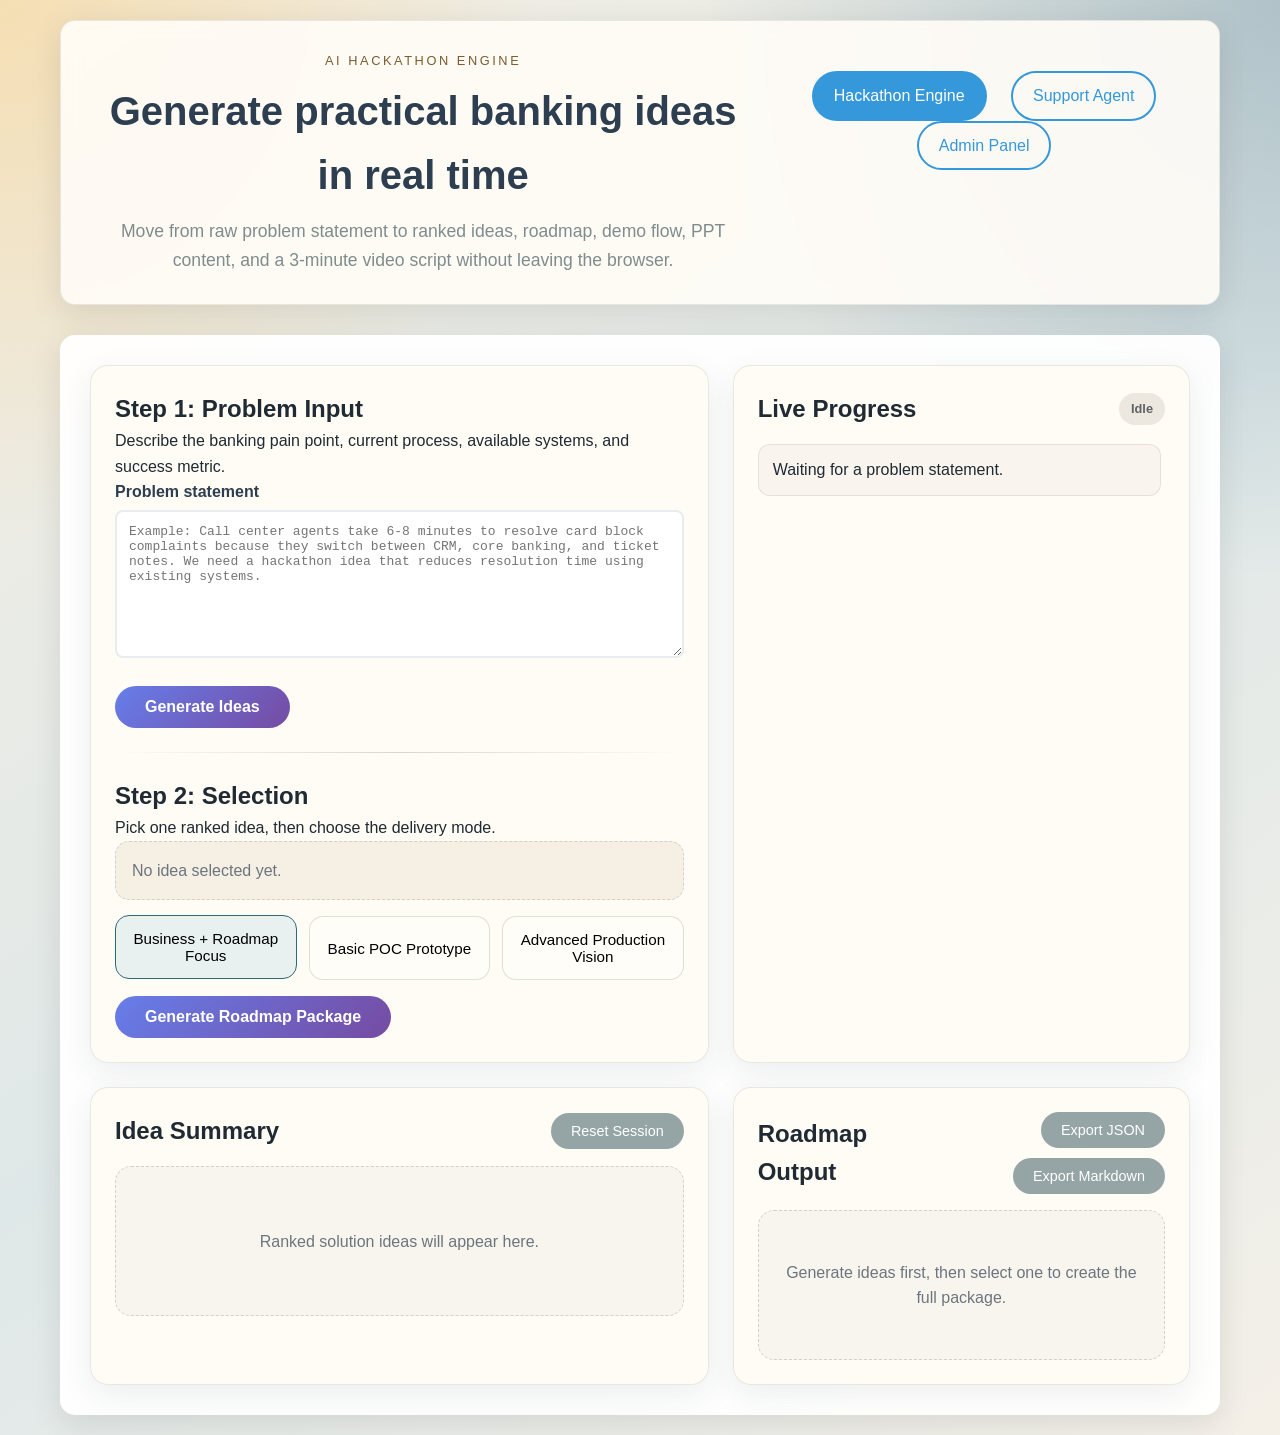
<file: static/hackathon-engine.html>
<!DOCTYPE html>
<html lang="en">
<head>
    <meta charset="UTF-8">
    <meta name="viewport" content="width=device-width, initial-scale=1.0">
    <title>Hackathon Engine - Real-Time AI Idea Generator</title>
    <link rel="stylesheet" href="/static/css/styles.css?v=20260421">
</head>
<body class="engine-body">
    <div class="container engine-container">
        <header class="engine-header">
            <div>
                <p class="eyebrow">AI Hackathon Engine</p>
                <h1>Generate practical banking ideas in real time</h1>
                <p class="hero-copy">Move from raw problem statement to ranked ideas, roadmap, demo flow, PPT content, and a 3-minute video script without leaving the browser.</p>
            </div>
            <nav>
                <a href="/" class="nav-link active">Hackathon Engine</a>
                <a href="/support-agent" class="nav-link">Support Agent</a>
                <a href="/admin" class="nav-link">Admin Panel</a>
            </nav>
        </header>

        <main class="engine-main">
            <section class="engine-grid">
                <div class="engine-panel">
                    <h2>Step 1: Problem Input</h2>
                    <p>Describe the banking pain point, current process, available systems, and success metric.</p>
                    <div class="input-group">
                        <label for="problem-statement">Problem statement</label>
                        <textarea id="problem-statement" rows="8" placeholder="Example: Call center agents take 6-8 minutes to resolve card block complaints because they switch between CRM, core banking, and ticket notes. We need a hackathon idea that reduces resolution time using existing systems."></textarea>
                    </div>
                    <button id="generate-ideas-btn" class="btn-primary">Generate Ideas</button>

                    <div class="engine-divider"></div>

                    <h2>Step 2: Selection</h2>
                    <p>Pick one ranked idea, then choose the delivery mode.</p>
                    <div id="selected-idea-card" class="selection-card muted-card">
                        No idea selected yet.
                    </div>

                    <div class="mode-grid" id="mode-grid">
                        <button class="mode-btn active" data-mode="roadmap">Business + Roadmap Focus</button>
                        <button class="mode-btn" data-mode="basic_poc">Basic POC Prototype</button>
                        <button class="mode-btn" data-mode="advanced">Advanced Production Vision</button>
                    </div>

                    <button id="generate-roadmap-btn" class="btn-primary" disabled>Generate Roadmap Package</button>
                </div>

                <div class="engine-panel">
                    <div class="panel-header-row">
                        <h2>Live Progress</h2>
                        <span id="engine-status-badge" class="status-badge idle">Idle</span>
                    </div>
                    <div id="live-log" class="live-log">
                        <div class="log-item">Waiting for a problem statement.</div>
                    </div>
                </div>
            </section>

            <section class="engine-results">
                <div class="engine-panel">
                    <div class="panel-header-row">
                        <h2>Idea Summary</h2>
                        <div class="action-cluster">
                            <span id="recommendation-pill" class="recommendation-pill hidden">Recommended</span>
                            <button id="reset-session-btn" class="btn-secondary">Reset Session</button>
                        </div>
                    </div>
                    <div id="ideas-container" class="ideas-grid empty-state">
                        Ranked solution ideas will appear here.
                    </div>
                </div>

                <div class="engine-panel">
                    <div class="panel-header-row">
                        <h2>Roadmap Output</h2>
                        <div class="action-cluster">
                            <button id="export-json-btn" class="btn-secondary" disabled>Export JSON</button>
                            <button id="export-md-btn" class="btn-secondary" disabled>Export Markdown</button>
                        </div>
                    </div>
                    <div id="roadmap-container" class="roadmap-output empty-state">
                        Generate ideas first, then select one to create the full package.
                    </div>
                </div>
            </section>
        </main>
    </div>

    <script src="/static/js/hackathon-engine.js?v=20260421"></script>
</body>
</html>
</file>
<file: static/css/styles.css>
/* AI Support Agent - Banking Support System Styles */

* {
    margin: 0;
    padding: 0;
    box-sizing: border-box;
}

body {
    font-family: 'Segoe UI', Tahoma, Geneva, Verdana, sans-serif;
    line-height: 1.6;
    color: #333;
    background: linear-gradient(135deg, #667eea 0%, #764ba2 100%);
    min-height: 100vh;
}

.container {
    max-width: 1200px;
    margin: 0 auto;
    padding: 20px;
}

/* Header */
header {
    background: rgba(255, 255, 255, 0.95);
    backdrop-filter: blur(10px);
    border-radius: 15px;
    padding: 30px;
    margin-bottom: 30px;
    box-shadow: 0 8px 32px rgba(0, 0, 0, 0.1);
    text-align: center;
}

header h1 {
    color: #2c3e50;
    margin-bottom: 10px;
    font-size: 2.5em;
}

header p {
    color: #7f8c8d;
    font-size: 1.1em;
}

nav {
    margin-top: 20px;
}

.nav-link {
    display: inline-block;
    padding: 10px 20px;
    margin: 0 10px;
    text-decoration: none;
    color: #3498db;
    border: 2px solid #3498db;
    border-radius: 25px;
    transition: all 0.3s ease;
}

.nav-link:hover, .nav-link.active {
    background: #3498db;
    color: white;
}

/* Main Content */
main {
    background: rgba(255, 255, 255, 0.95);
    backdrop-filter: blur(10px);
    border-radius: 15px;
    padding: 30px;
    box-shadow: 0 8px 32px rgba(0, 0, 0, 0.1);
}

/* API Selector */
.api-selector {
    margin-bottom: 30px;
}

.api-selector h2 {
    color: #2c3e50;
    margin-bottom: 20px;
    text-align: center;
}

.tab-buttons {
    display: flex;
    justify-content: center;
    gap: 10px;
    margin-bottom: 20px;
}

.tab-btn {
    padding: 12px 24px;
    border: none;
    background: #ecf0f1;
    color: #2c3e50;
    border-radius: 25px;
    cursor: pointer;
    transition: all 0.3s ease;
    font-size: 1em;
}

.tab-btn:hover, .tab-btn.active {
    background: #3498db;
    color: white;
    transform: translateY(-2px);
}

/* Tab Content */
.tab-content {
    display: none;
}

.tab-content.active {
    display: block;
}

.api-section {
    background: #f8f9fa;
    border-radius: 10px;
    padding: 25px;
    margin-bottom: 20px;
}

.api-section h3 {
    color: #2c3e50;
    margin-bottom: 10px;
}

.api-section p {
    color: #7f8c8d;
    margin-bottom: 20px;
}

/* Input Groups */
.input-group {
    margin-bottom: 20px;
}

.input-group label {
    display: block;
    margin-bottom: 5px;
    font-weight: 600;
    color: #2c3e50;
}

.input-group input,
.input-group select,
.input-group textarea {
    width: 100%;
    padding: 12px;
    border: 2px solid #e9ecef;
    border-radius: 8px;
    font-size: 1em;
    transition: border-color 0.3s ease;
}

.input-group input:focus,
.input-group select:focus,
.input-group textarea:focus {
    outline: none;
    border-color: #3498db;
}

/* Buttons */
.btn-primary {
    background: linear-gradient(135deg, #667eea 0%, #764ba2 100%);
    color: white;
    border: none;
    padding: 12px 30px;
    border-radius: 25px;
    cursor: pointer;
    font-size: 1em;
    font-weight: 600;
    transition: all 0.3s ease;
}

.btn-primary:hover {
    transform: translateY(-2px);
    box-shadow: 0 4px 15px rgba(0, 0, 0, 0.2);
}

.btn-secondary {
    background: #95a5a6;
    color: white;
    border: none;
    padding: 10px 20px;
    border-radius: 20px;
    cursor: pointer;
    font-size: 0.9em;
    transition: all 0.3s ease;
}

.btn-secondary:hover {
    background: #7f8c8d;
}

/* Response Section */
.response-section {
    margin-top: 30px;
}

.response-section h3 {
    color: #2c3e50;
    margin-bottom: 15px;
}

.response-container {
    background: #f8f9fa;
    border: 1px solid #e9ecef;
    border-radius: 10px;
    padding: 20px;
    min-height: 200px;
}

.response-container pre {
    white-space: pre-wrap;
    word-wrap: break-word;
    font-family: 'Courier New', monospace;
    font-size: 0.9em;
    color: #2c3e50;
}

.section-header-row {
    display: flex;
    justify-content: space-between;
    align-items: flex-start;
    gap: 20px;
    margin-bottom: 20px;
}

.action-row {
    display: flex;
    gap: 10px;
    align-items: center;
    flex-wrap: wrap;
}

.spaced-row {
    margin-top: 10px;
}

.metric-grid {
    display: grid;
    grid-template-columns: repeat(auto-fit, minmax(180px, 1fr));
    gap: 15px;
    margin-bottom: 25px;
}

.metric-card {
    background: linear-gradient(135deg, #f7fbff 0%, #eef4ff 100%);
    border: 1px solid #d9e6f7;
    border-radius: 12px;
    padding: 18px;
    display: flex;
    flex-direction: column;
    gap: 6px;
}

.metric-label {
    color: #6c7a89;
    font-size: 0.9em;
}

.metric-value {
    color: #2c3e50;
    font-size: 1.5em;
}

.metric-subtext {
    color: #7f8c8d;
    font-size: 0.85em;
}

.dashboard-grid {
    display: grid;
    gap: 20px;
    margin-bottom: 20px;
}

.two-column {
    grid-template-columns: repeat(2, minmax(0, 1fr));
}

.panel-card {
    background: #ffffff;
    border: 1px solid #e5ebf1;
    border-radius: 12px;
    padding: 20px;
}

.panel-card h4 {
    color: #2c3e50;
    margin-bottom: 15px;
}

.chart-card {
    min-height: 340px;
}

.chart-card canvas {
    width: 100% !important;
    height: 260px !important;
}

.highlight-card {
    border-radius: 12px;
    padding: 18px;
    background: linear-gradient(135deg, #eaf7f0 0%, #d9efe4 100%);
    display: flex;
    flex-direction: column;
    gap: 8px;
    color: #1f4d3a;
}

.highlight-card.muted,
.field-list.muted {
    background: #f8f9fa;
    color: #7f8c8d;
}

.table-wrapper {
    overflow-x: auto;
}

.compact-table {
    max-height: 320px;
    overflow: auto;
}

.data-table {
    width: 100%;
    border-collapse: collapse;
    font-size: 0.92em;
}

.data-table th,
.data-table td {
    border-bottom: 1px solid #edf1f5;
    padding: 10px 12px;
    text-align: left;
    vertical-align: top;
}

.data-table th {
    color: #2c3e50;
    background: #f7f9fb;
}

.muted-cell {
    color: #95a5a6;
}

.preview-box {
    background: #f7f9fb;
    border-radius: 10px;
    min-height: 260px;
    max-height: 360px;
    overflow: auto;
    padding: 15px;
    white-space: pre-wrap;
    word-break: break-word;
}

.field-chip-row {
    display: flex;
    flex-wrap: wrap;
    gap: 10px;
    margin-bottom: 12px;
}

.field-chip {
    padding: 8px 12px;
    border-radius: 999px;
    font-size: 0.85em;
    font-weight: 600;
}

.field-chip.present {
    background: #e6f7ec;
    color: #1f7a4d;
}

.field-chip.missing {
    background: #fff0f0;
    color: #c0392b;
}

.detected-pattern {
    margin-bottom: 10px;
    color: #566573;
}

.toggle-chip {
    display: inline-flex;
    align-items: center;
    gap: 8px;
    padding: 10px 14px;
    background: #ecf0f1;
    border-radius: 999px;
    color: #2c3e50;
}

/* Loading Spinner */
.loading {
    text-align: center;
    padding: 40px;
}

.spinner {
    border: 4px solid #f3f3f3;
    border-top: 4px solid #3498db;
    border-radius: 50%;
    width: 40px;
    height: 40px;
    animation: spin 1s linear infinite;
    margin: 0 auto 20px;
}

@keyframes spin {
    0% { transform: rotate(0deg); }
    100% { transform: rotate(360deg); }
}

.hidden {
    display: none !important;
}

/* Admin Panel Styles */
.admin-grid {
    display: grid;
    grid-template-columns: 1fr 1fr;
    gap: 30px;
    margin-bottom: 30px;
}

.admin-section {
    background: #f8f9fa;
    border-radius: 10px;
    padding: 25px;
}

.admin-section h3 {
    color: #2c3e50;
    margin-bottom: 15px;
}

.schema-list {
    margin-top: 20px;
    max-height: 300px;
    overflow-y: auto;
}

.schema-item {
    background: white;
    border: 1px solid #e9ecef;
    border-radius: 8px;
    padding: 15px;
    margin-bottom: 10px;
    display: flex;
    justify-content: space-between;
    align-items: center;
}

.schema-item h4 {
    margin: 0;
    color: #2c3e50;
}

.schema-item p {
    margin: 5px 0 0 0;
    color: #7f8c8d;
    font-size: 0.9em;
}

.schema-actions {
    display: flex;
    gap: 10px;
}

.btn-small {
    padding: 5px 10px;
    font-size: 0.8em;
    border-radius: 15px;
}

.schema-viewer {
    background: #f8f9fa;
    border-radius: 10px;
    padding: 25px;
    margin-bottom: 30px;
}

.schema-content {
    background: white;
    border: 1px solid #e9ecef;
    border-radius: 8px;
    padding: 20px;
    min-height: 200px;
}

.schema-content pre {
    white-space: pre-wrap;
    word-wrap: break-word;
    font-family: 'Courier New', monospace;
    font-size: 0.9em;
    color: #2c3e50;
}

/* Footer */
footer {
    text-align: center;
    margin-top: 40px;
    padding: 20px;
    color: rgba(255, 255, 255, 0.8);
}

/* Responsive Design */
@media (max-width: 768px) {
    .container {
        padding: 10px;
    }

    header {
        padding: 20px;
    }

    header h1 {
        font-size: 2em;
    }

    .tab-buttons {
        flex-direction: column;
        align-items: center;
    }

    .section-header-row,
    .two-column {
        grid-template-columns: 1fr;
        display: grid;
    }

    .section-header-row {
        display: flex;
        flex-direction: column;
    }

    .admin-grid {
        grid-template-columns: 1fr;
    }
}


.engine-body {
    background:
        radial-gradient(circle at top left, rgba(243, 191, 89, 0.35), transparent 28%),
        radial-gradient(circle at top right, rgba(39, 92, 122, 0.28), transparent 30%),
        linear-gradient(145deg, #f6efe3 0%, #dfe8e8 52%, #f4f0e8 100%);
    color: #1f2a33;
}

.engine-header {
    display: flex;
    justify-content: space-between;
    align-items: flex-start;
    gap: 24px;
    background: rgba(255, 252, 247, 0.92);
    border: 1px solid rgba(71, 89, 74, 0.12);
}

.eyebrow {
    text-transform: uppercase;
    letter-spacing: 0.2em;
    font-size: 0.8rem;
    color: #7a5c2e;
    margin-bottom: 8px;
}

.hero-copy {
    max-width: 720px;
}

.engine-main {
    display: flex;
    flex-direction: column;
    gap: 24px;
}

.engine-grid,
.engine-results {
    display: grid;
    grid-template-columns: 1.15fr 0.85fr;
    gap: 24px;
}

.engine-panel {
    background: rgba(255, 251, 245, 0.92);
    border: 1px solid rgba(71, 89, 74, 0.12);
    border-radius: 18px;
    padding: 24px;
    box-shadow: 0 10px 32px rgba(40, 53, 62, 0.08);
}

.engine-divider {
    height: 1px;
    background: linear-gradient(90deg, transparent, rgba(71, 89, 74, 0.22), transparent);
    margin: 24px 0;
}

.selection-card,
.muted-card {
    display: flex;
    flex-direction: column;
    gap: 6px;
    padding: 16px;
    border-radius: 14px;
    background: #f6efe4;
    border: 1px dashed rgba(71, 89, 74, 0.2);
    margin-bottom: 16px;
}

.muted-card {
    color: #6c757d;
}

.mode-grid {
    display: grid;
    grid-template-columns: repeat(3, 1fr);
    gap: 12px;
    margin-bottom: 16px;
}

.mode-btn {
    border: 1px solid rgba(71, 89, 74, 0.18);
    border-radius: 14px;
    background: #fffdf8;
    padding: 14px;
    font-size: 0.95rem;
    cursor: pointer;
    transition: transform 0.2s ease, border-color 0.2s ease, background 0.2s ease;
}

.mode-btn:hover,
.mode-btn.active {
    transform: translateY(-1px);
    border-color: #2f6a73;
    background: #e8f1ef;
}

.panel-header-row {
    display: flex;
    justify-content: space-between;
    align-items: center;
    gap: 12px;
    margin-bottom: 16px;
}

.action-cluster {
    display: flex;
    flex-wrap: wrap;
    justify-content: flex-end;
    gap: 10px;
    align-items: center;
}

.status-badge,
.recommendation-pill,
.score-chip {
    display: inline-flex;
    align-items: center;
    justify-content: center;
    border-radius: 999px;
    padding: 6px 12px;
    font-size: 0.8rem;
    font-weight: 700;
}

.status-badge.idle {
    background: #ece8df;
    color: #5f6368;
}

.status-badge.working {
    background: #fff2c7;
    color: #7a5c2e;
}

.status-badge.success,
.recommendation-pill {
    background: #dbeee6;
    color: #205444;
}

.status-badge.warning {
    background: #ffe2c1;
    color: #8a4b08;
}

.status-badge.error {
    background: #f8d7da;
    color: #842029;
}

.live-log {
    display: flex;
    flex-direction: column-reverse;
    gap: 10px;
    max-height: 420px;
    overflow-y: auto;
    padding-right: 4px;
}

.log-item {
    padding: 12px 14px;
    border-radius: 12px;
    background: #f9f5ee;
    border: 1px solid rgba(71, 89, 74, 0.12);
}

.ideas-grid {
    display: grid;
    grid-template-columns: repeat(auto-fit, minmax(240px, 1fr));
    gap: 16px;
}

.idea-card,
.phase-card,
.demo-card,
.slide-card {
    position: relative;
    background: #fffdf8;
    border-radius: 16px;
    border: 1px solid rgba(71, 89, 74, 0.12);
    padding: 18px;
}

.idea-card {
    min-height: 280px;
}

.idea-rank {
    position: absolute;
    top: 14px;
    right: 14px;
    font-size: 0.8rem;
    font-weight: 700;
    color: #7a5c2e;
}

.idea-card-header {
    display: flex;
    flex-direction: column;
    gap: 8px;
    margin-bottom: 12px;
}

.idea-summary {
    margin-bottom: 12px;
    color: #4a5a63;
}

.idea-metrics {
    display: flex;
    flex-direction: column;
    gap: 6px;
    margin-bottom: 12px;
    font-size: 0.92rem;
}

.idea-fit-row {
    margin-bottom: 14px;
    font-size: 0.92rem;
    color: #4a5a63;
}

.score-chip {
    background: #e8f1ef;
    color: #205444;
    width: fit-content;
}

.recommended-card {
    border-color: rgba(32, 84, 68, 0.35);
    box-shadow: 0 14px 28px rgba(32, 84, 68, 0.12);
}

.selected-card {
    outline: 2px solid #2f6a73;
}

.roadmap-output {
    display: flex;
    flex-direction: column;
    gap: 18px;
}

.roadmap-output section {
    background: #fffdf8;
    border: 1px solid rgba(71, 89, 74, 0.12);
    border-radius: 16px;
    padding: 18px;
}

.roadmap-output ul {
    padding-left: 18px;
}

.phase-list,
.slide-list {
    display: grid;
    gap: 14px;
    margin-top: 12px;
}

.empty-state {
    min-height: 150px;
    display: flex;
    align-items: center;
    justify-content: center;
    text-align: center;
    color: #6c757d;
    background: #f8f5ef;
    border: 1px dashed rgba(71, 89, 74, 0.22);
    border-radius: 16px;
    padding: 24px;
}

@media (max-width: 980px) {
    .engine-header,
    .engine-grid,
    .engine-results {
        grid-template-columns: 1fr;
        display: grid;
    }

    .engine-header {
        display: flex;
        flex-direction: column;
    }

    .mode-grid {
        grid-template-columns: 1fr;
    }
}

@media (max-width: 768px) {
    .schema-item {
        flex-direction: column;
        align-items: flex-start;
        gap: 10px;
    }
}
</file>
